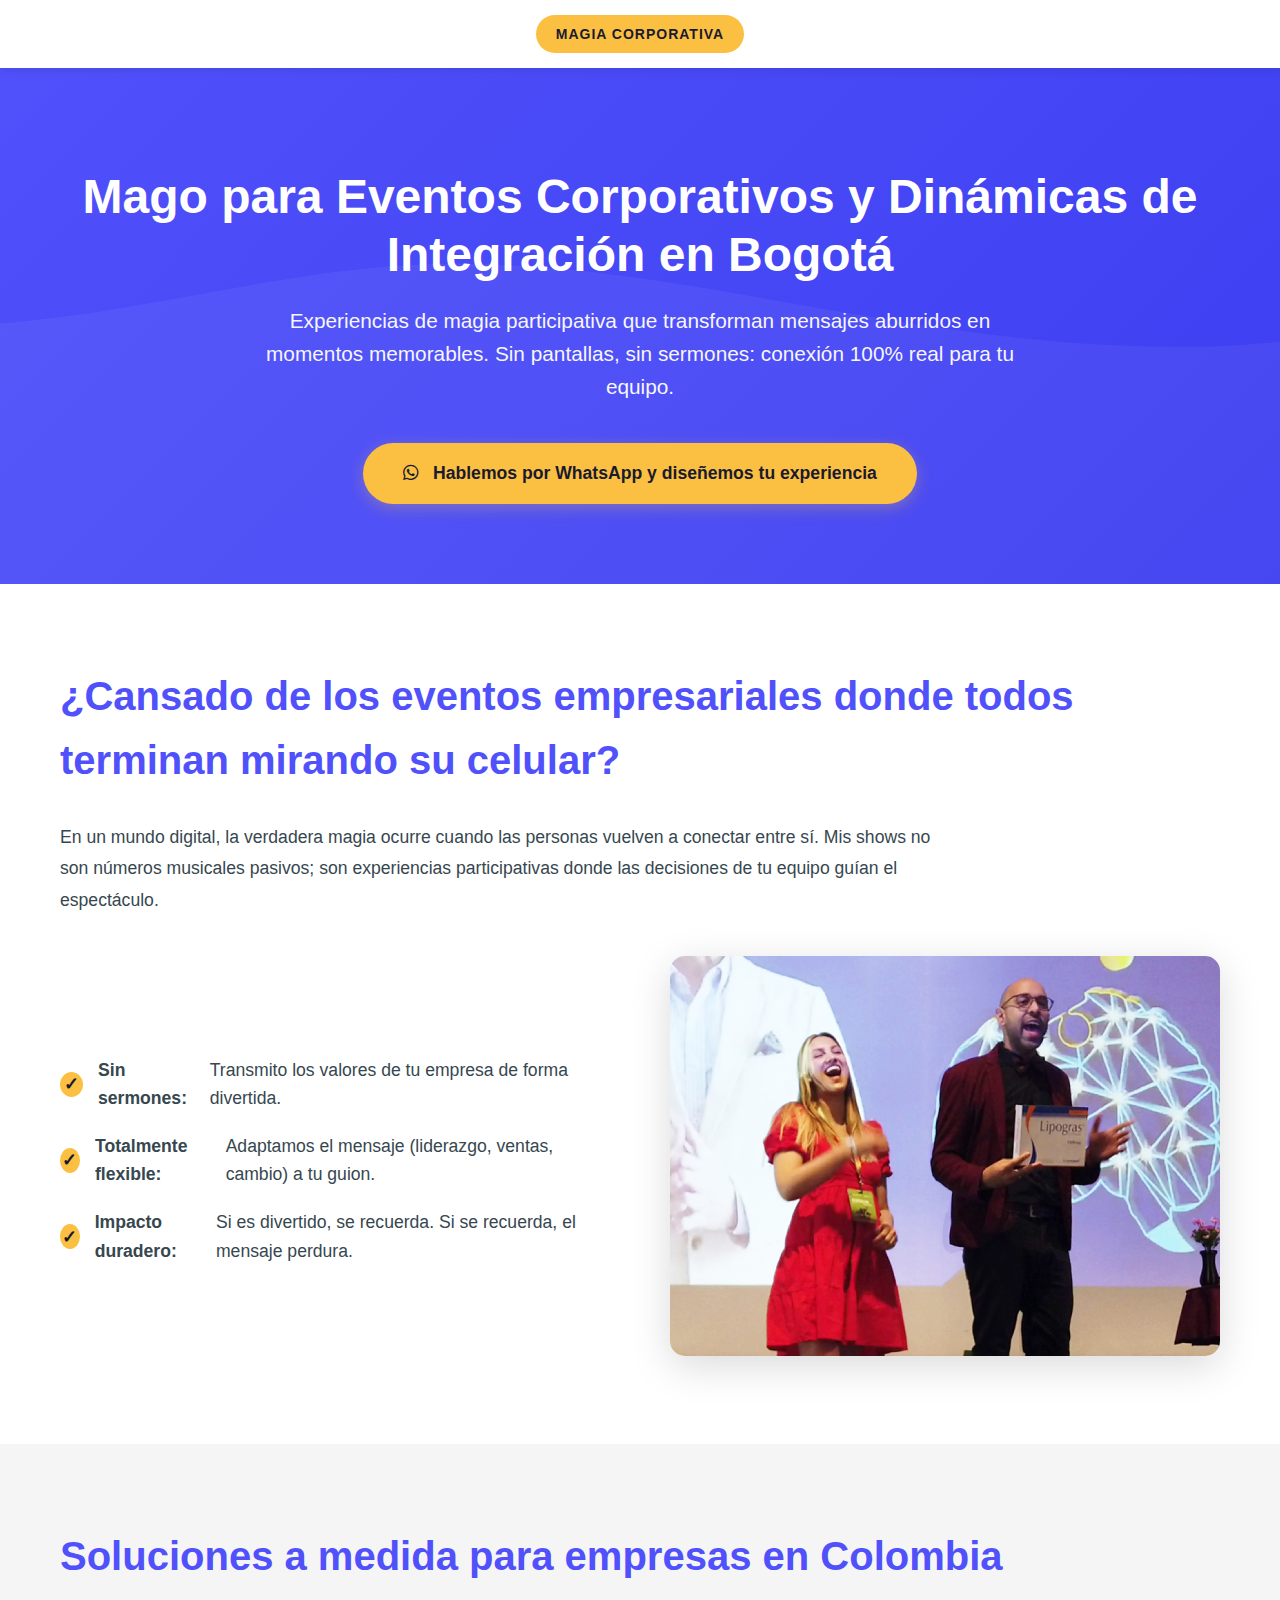
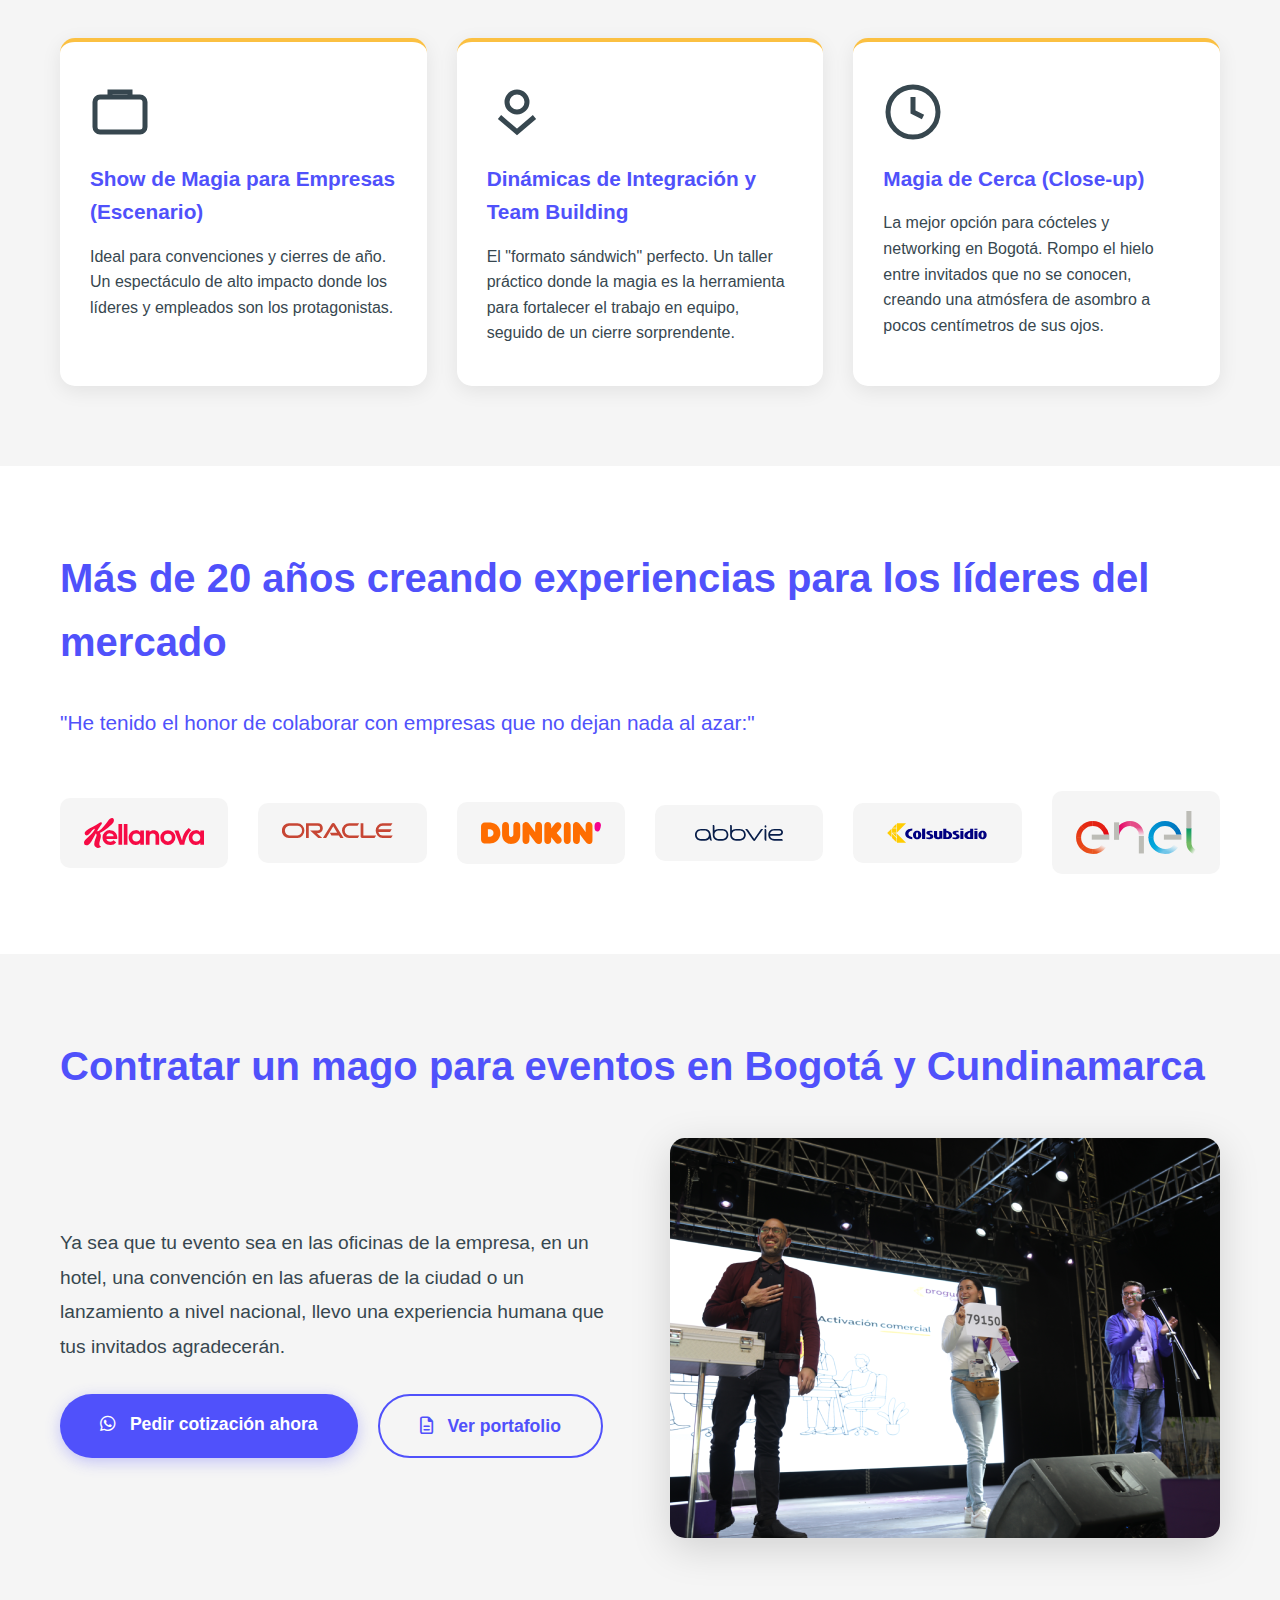
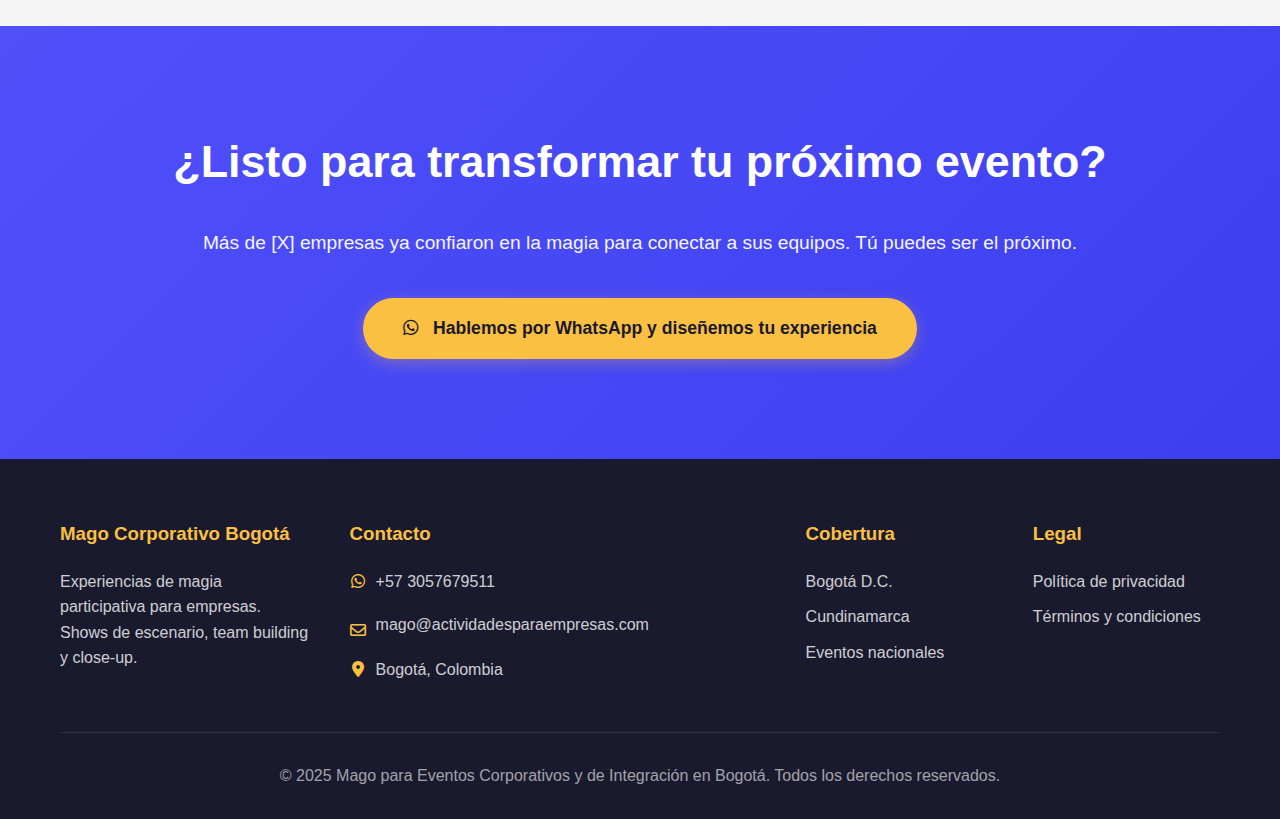
<file: mago-para-eventos-corporativos.html>
<!DOCTYPE html>
<html lang="es">

<head>
  <meta charset="UTF-8">
  <meta name="viewport" content="width=device-width, initial-scale=1.0">

  <!-- META TAGS OPTIMIZADOS SEO -->
  <title>Mago para Eventos Corporativos y de Integración en Bogotá</title>
  <meta name="description" content="¿Buscas dinámicas de integración memorables? Magia participativa y flexible para empresas en Bogotá. Sin sermones, 100% real. ¡Cotiza tu evento hoy!">

  <meta name="keywords" content="mago eventos corporativos Bogotá, magia para empresas, team building Bogotá, dinámicas de integración, mago close-up, magia corporativa Colombia">
  <meta name="author" content="Tu nombre">

  <!-- Enlace al CSS externo (style.css) -->
  <link rel="stylesheet" href="style.css">

  <!-- Favicon (opcional) -->
  <link rel="shortcut icon" href="favicon.ico" type="image/x-icon">

  <!-- Font Awesome para íconos profesionales (WhatsApp, documento, etc.) -->
  <link rel="stylesheet" href="https://cdnjs.cloudflare.com/ajax/libs/font-awesome/6.4.0/css/all.min.css">
</head>

<body>

  <!-- Header -->
  <header>
    <div class="container">
      <a href="#" class="enlace-discreto">
        <span class="logo">Magia Corporativa</span>
      </a>
    </div>
  </header>

  <!-- Hero Section - TEXTOS EDITABLES -->
  <section class="hero">
    <div class="container hero-content">
      <h1>Mago para Eventos Corporativos y Dinámicas de Integración en Bogotá</h1>
      <h2>Experiencias de magia participativa que transforman mensajes aburridos en momentos memorables. Sin pantallas, sin sermones: conexión 100% real para tu equipo.</h2>
      <a href="https://wa.link/ejemplo" class="cta-button" target="_blank">
        <i class="fab fa-whatsapp" style="margin-right: 10px;"></i> Hablemos por WhatsApp y diseñemos tu experiencia
      </a>
    </div>
  </section>

  <!-- Problema/Solución - TEXTOS EDITABLES -->
  <section>
    <div class="container">
      <h2 class="section-title">¿Cansado de los eventos empresariales donde todos terminan mirando su celular?</h2>
      <p class="section-text">En un mundo digital, la verdadera magia ocurre cuando las personas vuelven a conectar entre sí. Mis shows no son números musicales pasivos; son experiencias participativas donde las decisiones de tu equipo guían el espectáculo.</p>

      <div class="two-col">
        <div>
          <ul style="list-style: none; padding: 0; margin-top: 20px;">
            <li style="margin-bottom: 20px; font-size: 1.1rem; display: flex; align-items: center;">
              <span style="background: var(--accent); color: var(--dark); width: 25px; height: 25px; border-radius: 50%; display: inline-flex; align-items: center; justify-content: center; margin-right: 15px; font-weight: bold;">✓</span>
              <strong>Sin sermones:</strong> Transmito los valores de tu empresa de forma divertida.
            </li>
            <li style="margin-bottom: 20px; font-size: 1.1rem; display: flex; align-items: center;">
              <span style="background: var(--accent); color: var(--dark); width: 25px; height: 25px; border-radius: 50%; display: inline-flex; align-items: center; justify-content: center; margin-right: 15px; font-weight: bold;">✓</span>
              <strong>Totalmente flexible:</strong> Adaptamos el mensaje (liderazgo, ventas, cambio) a tu guion.
            </li>
            <li style="margin-bottom: 20px; font-size: 1.1rem; display: flex; align-items: center;">
              <span style="background: var(--accent); color: var(--dark); width: 25px; height: 25px; border-radius: 50%; display: inline-flex; align-items: center; justify-content: center; margin-right: 15px; font-weight: bold;">✓</span>
              <strong>Impacto duradero:</strong> Si es divertido, se recuerda. Si se recuerda, el mensaje perdura.
            </li>
          </ul>
        </div>
        <div>
          <img src="images/magia_diversion.webp" alt="Mago corporativo en evento empresarial Bogotá" class="feature-img">        </div>
      </div>
    </div>
  </section>

  <!-- Servicios - Soluciones a medida -->
  <section class="bg-light">
    <div class="container">
      <h2 class="section-title">Soluciones a medida para empresas en Colombia</h2>

      <div class="services-grid">
        <!-- Servicio 1 -->
        <div class="service-card">
          <div class="service-icon">
            <svg viewBox="0 0 24 24" fill="none" stroke="var(--primary)" stroke-width="2">
              <rect x="2" y="6" width="20" height="14" rx="2" stroke="currentColor" />
              <path d="M8 6V4H16V6" stroke="currentColor" />
            </svg>
          </div>
          <h3>Show de Magia para Empresas (Escenario)</h3>
          <p>Ideal para convenciones y cierres de año. Un espectáculo de alto impacto donde los líderes y empleados son los protagonistas.</p>
        </div>

        <!-- Servicio 2 -->
        <div class="service-card">
          <div class="service-icon">
            <svg viewBox="0 0 24 24" fill="none" stroke="var(--primary)" stroke-width="2">
              <circle cx="12" cy="8" r="4" stroke="currentColor" />
              <path d="M5 14L12 20L19 14" stroke="currentColor" />
            </svg>
          </div>
          <h3>Dinámicas de Integración y Team Building</h3>
          <p>El "formato sándwich" perfecto. Un taller práctico donde la magia es la herramienta para fortalecer el trabajo en equipo, seguido de un cierre sorprendente.</p>
        </div>

        <!-- Servicio 3 -->
        <div class="service-card">
          <div class="service-icon">
            <svg viewBox="0 0 24 24" fill="none" stroke="var(--primary)" stroke-width="2">
              <circle cx="12" cy="12" r="10" stroke="currentColor" />
              <path d="M12 6V12L16 14" stroke="currentColor" />
            </svg>
          </div>
          <h3>Magia de Cerca (Close-up)</h3>
          <p>La mejor opción para cócteles y networking en Bogotá. Rompo el hielo entre invitados que no se conocen, creando una atmósfera de asombro a pocos centímetros de sus ojos.</p>
        </div>
      </div>
    </div>
  </section>
  
  
  <!-- Sección de confianza/Clientes -->
  <section>
    <div class="container">
      <h2 class="section-title">Más de 20 años creando experiencias para los líderes del mercado</h2>
      <p class="section-text" style="font-size: 1.3rem; font-weight: 500; color: var(--primary);">"He tenido el honor de colaborar con empresas que no dejan nada al azar:"</p>
      
      <!-- Grid de logos/clientes con SVG -->
      <div style="display: flex; flex-wrap: wrap; justify-content: space-between; align-items: center; gap: 30px; margin-top: 50px;">
        
        <div style="background: var(--light-gray); padding: 20px; border-radius: 10px; flex: 1 1 150px; text-align: center; display: flex; justify-content: center; align-items: center;">
          <img src="images/logos/logo-kellanova.svg" 
               alt="Kellanova - empresa líder en alimentos que confía en magia corporativa" 
               title="Kellanova confía en magia para eventos empresariales"
               style="max-width: 120px; max-height: 60px; width: auto; height: auto; object-fit: contain;">
        </div>
        
        <div style="background: var(--light-gray); padding: 20px; border-radius: 10px; flex: 1 1 150px; text-align: center; display: flex; justify-content: center; align-items: center;">
          <img src="images/logos/logo-oracle.svg" 
               alt="Oracle - tecnología y magia corporativa en Bogotá" 
               title="Oracle elige magia participativa para sus eventos"
               style="max-width: 120px; max-height: 60px; width: auto; height: auto; object-fit: contain;">
        </div>
        
        <div style="background: var(--light-gray); padding: 20px; border-radius: 10px; flex: 1 1 150px; text-align: center; display: flex; justify-content: center; align-items: center;">
          <img src="images/logos/logo-dunkin.svg" 
               alt="Dunkin' - sabor y magia corporativa en eventos empresariales" 
               title="Dunkin' confía en experiencias de magia participativa"
               style="max-width: 120px; max-height: 60px; width: auto; height: auto; object-fit: contain;">
        </div>
        
        <div style="background: var(--light-gray); padding: 20px; border-radius: 10px; flex: 1 1 150px; text-align: center; display: flex; justify-content: center; align-items: center;">
          <img src="images/logos/logo-abbvie.svg" 
               alt="AbbVie - farmacéutica que apuesta por magia corporativa en Colombia" 
               title="AbbVie y la magia para eventos empresariales"
               style="max-width: 120px; max-height: 60px; width: auto; height: auto; object-fit: contain;">
        </div>
        
        <div style="background: var(--light-gray); padding: 20px; border-radius: 10px; flex: 1 1 150px; text-align: center; display: flex; justify-content: center; align-items: center;">
          <img src="images/logos/logo-colsubsidio.svg" 
               alt="Droguerías Colsubsidio - magia para eventos de integración en Bogotá" 
               title="Colsubsidio elige experiencias de magia participativa"
               style="max-width: 120px; max-height: 60px; width: auto; height: auto; object-fit: contain;">
        </div>
        
        <div style="background: var(--light-gray); padding: 20px; border-radius: 10px; flex: 1 1 150px; text-align: center; display: flex; justify-content: center; align-items: center;">
          <img src="images/logos/logo-enel.svg" 
               alt="Enel - energía y magia corporativa en Colombia" 
               title="Enel confía en shows de magia para empresas"
               style="max-width: 120px; max-height: 60px; width: auto; height: auto; object-fit: contain;">
        </div>
        
      </div>
    </div>
  </section>

  <!-- Cobertura geográfica -->
  <section class="bg-light">
    <div class="container">
      <h2 class="section-title">Contratar un mago para eventos en Bogotá y Cundinamarca</h2>
      <div class="two-col reverse">
        <div>
          <img src="images/magia_asombro.webp" alt="Cobertura eventos Bogotá y Cundinamarca" class="feature-img">
          </div>
        <div>
          <p class="section-text" style="font-size: 1.2rem;">
            Ya sea que tu evento sea en las oficinas de la empresa, en un hotel, una convención en las afueras de la ciudad o un lanzamiento a nivel nacional, llevo una experiencia humana que tus invitados agradecerán.
          </p>
          <div style="margin-top: 30px; display: flex; gap: 20px; flex-wrap: wrap;">
            <a href="https://wa.link/ejemplo" class="cta-button" style="background: var(--primary); color: white; box-shadow: 0 4px 15px rgba(80,81,251,0.3);" target="_blank">
              <i class="fab fa-whatsapp" style="margin-right: 10px;"></i> Pedir cotización ahora
            </a>
            <a href="images/catalogo-experiencias-magia-corporativa-nabil.pdf" 
               class="cta-button" 
               style="background: transparent; color: var(--primary); border: 2px solid var(--primary); box-shadow: none;"
               target="_blank"
               download="Catalogo-Magia-Corporativa-Nabil.pdf"
               title="Descargar catálogo de experiencias en magia corporativa - Nabil">
               <i class="far fa-file-alt" style="margin-right: 10px;"></i> Ver portafolio
            </a>
          </div>
        </div>
      </div>
    </div>
  </section>

  <!-- CTA Final - TEXTOS EDITABLES -->
  <section class="cta-section">
    <div class="container">
      <h2>¿Listo para transformar tu próximo evento?</h2>
      <p>Más de [X] empresas ya confiaron en la magia para conectar a sus equipos. Tú puedes ser el próximo.</p>
      <a href="https://wa.link/ejemplo" class="cta-button" target="_blank">
        <i class="fab fa-whatsapp" style="margin-right: 10px;"></i> Hablemos por WhatsApp y diseñemos tu experiencia
      </a>
    </div>
  </section>
  <!-- Footer -->
  <footer>
    <div class="container">
      <div class="footer-content" style="grid-template-columns: 1.2fr 2fr 0.9fr 0.9fr;">
        <div class="footer-section">
          <h3>Mago Corporativo Bogotá</h3>
          <p>Experiencias de magia participativa para empresas. Shows de escenario, team building y close-up.</p>
        </div>
                <div class="footer-section">
          <h3>Contacto</h3>
          <p style="white-space: nowrap; display: flex; align-items: center; margin-bottom: 10px;">
            <a href="https://wa.me/+573057679511?text=Hola!%20Quiero%20un%20mago%20para%20mi%20evento" 
               style="text-decoration: none; color: inherit; display: inline-flex; align-items: center;">
              <i class="fab fa-whatsapp" style="margin-right: 10px; color: var(--accent); width: 16px; text-align: center;"></i> +57 3057679511
            </a>
          </p>       
                 <p style="display: flex; align-items: center; margin-bottom: 10px; line-height: 1.4;">
            <i class="far fa-envelope" style="margin-right: 10px; color: var(--accent); width: 16px; text-align: center; flex-shrink: 0;"></i> 
            <a href="mailto:mago@actividadesparaempresas.com" 
               style="text-decoration: none; color: inherit; word-break: break-word; line-height: 1.4;">
               mago@actividadesparaempresas.com
            </a>
          </p>
                  
                  
                  
          <p style="white-space: nowrap; display: flex; align-items: center; margin-bottom: 10px;">
            <i class="fas fa-map-marker-alt" style="margin-right: 10px; color: var(--accent); width: 16px; text-align: center;"></i> Bogotá, Colombia
          </p>
        </div>
        <div class="footer-section">
          <h3>Cobertura</h3>
          <p>Bogotá D.C.</p>
          <p>Cundinamarca</p>
          <p>Eventos nacionales</p>
        </div>
        <div class="footer-section">
          <h3>Legal</h3>
          <a href="#">Política de privacidad</a>
          <a href="#">Términos y condiciones</a>
        </div>
      </div>
      <div class="footer-bottom">
        <p>© 2025 Mago para Eventos Corporativos y de Integración en Bogotá. Todos los derechos reservados.</p>
      </div>
    </div>
  </footer>

</body>

</html>
</file>
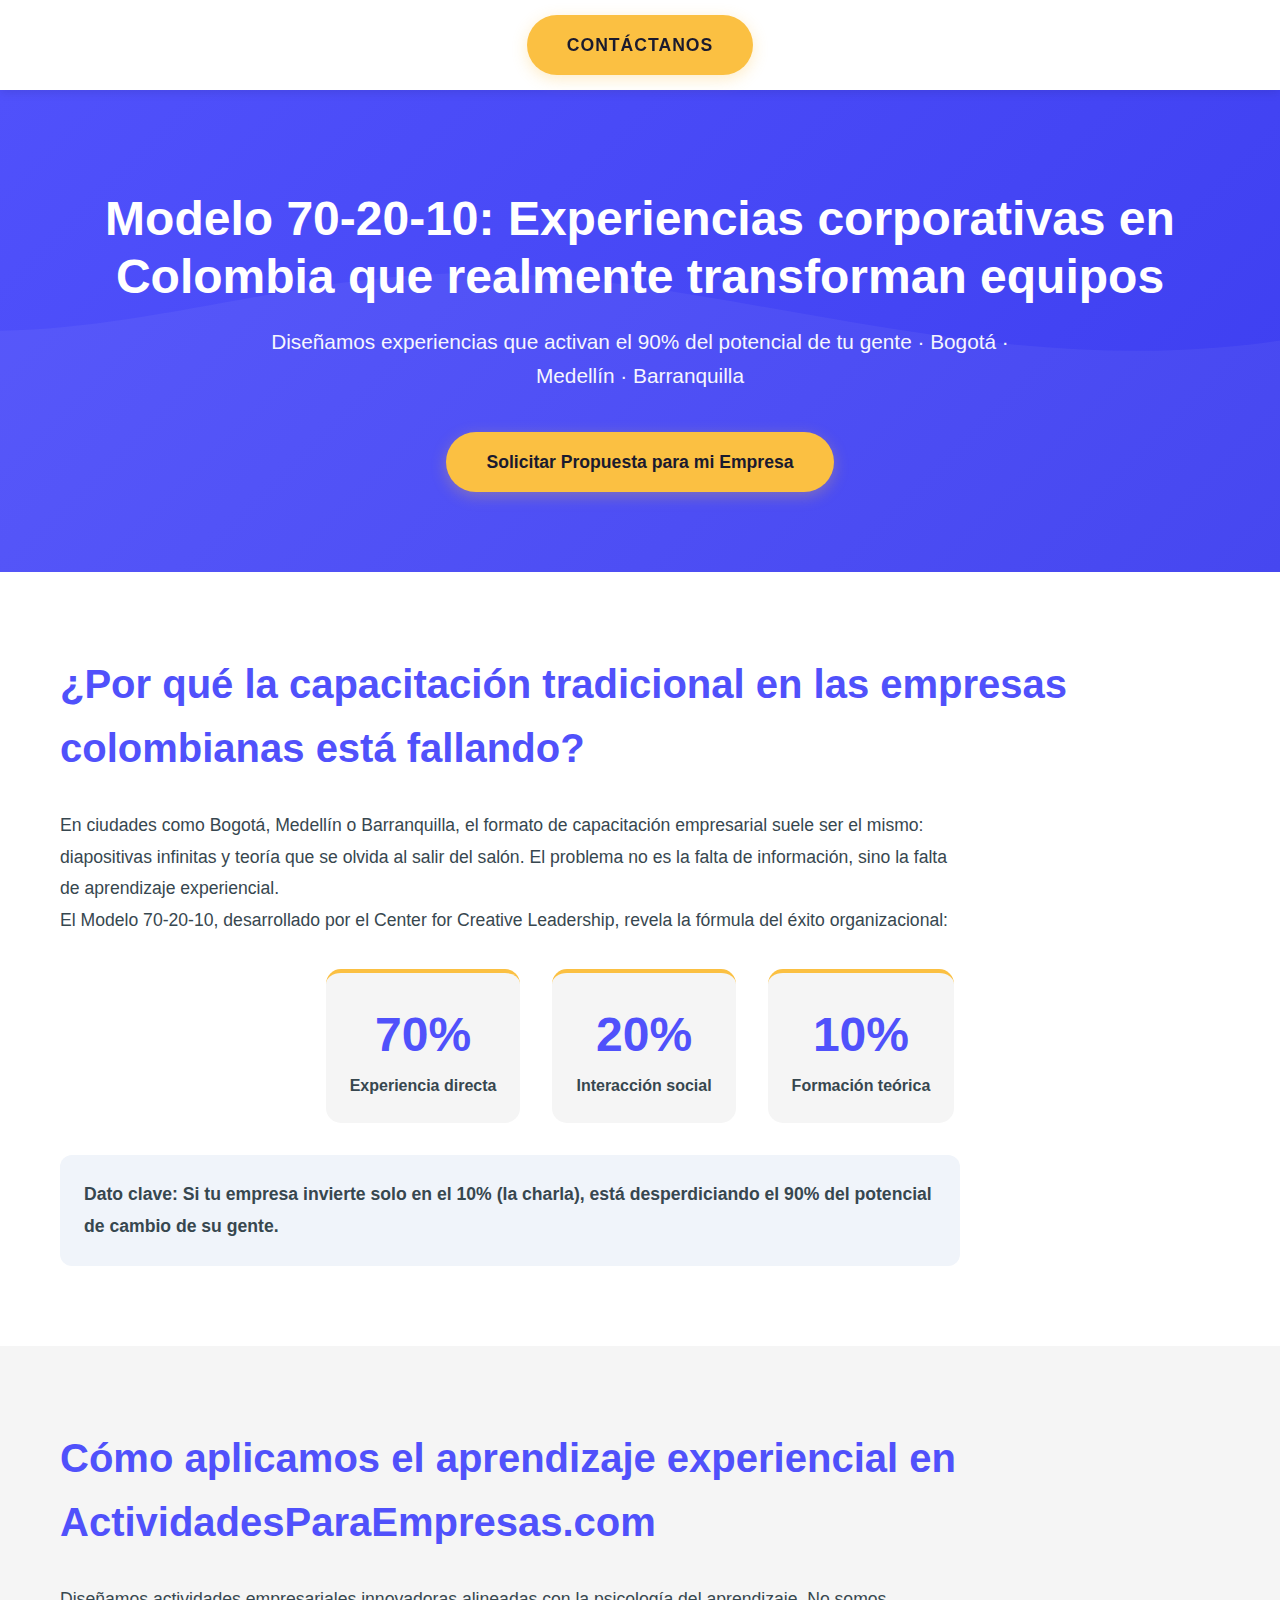
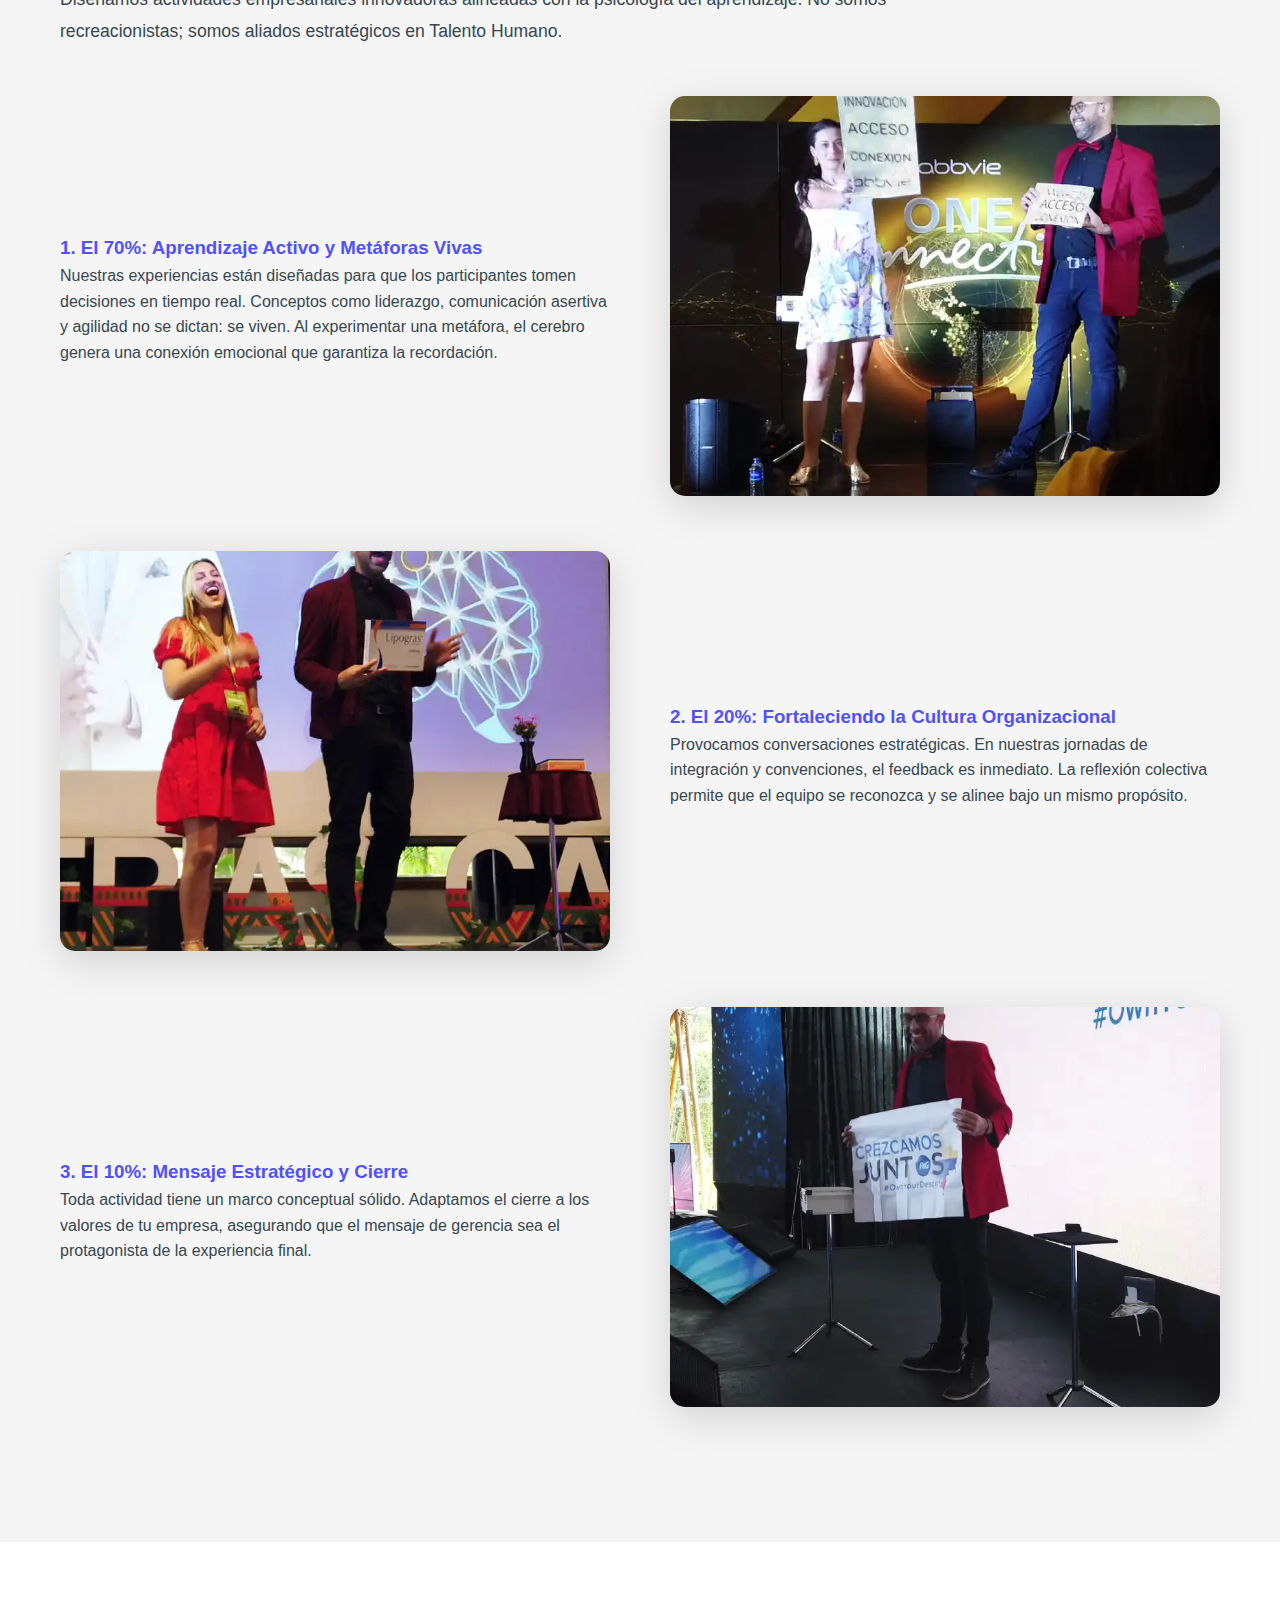
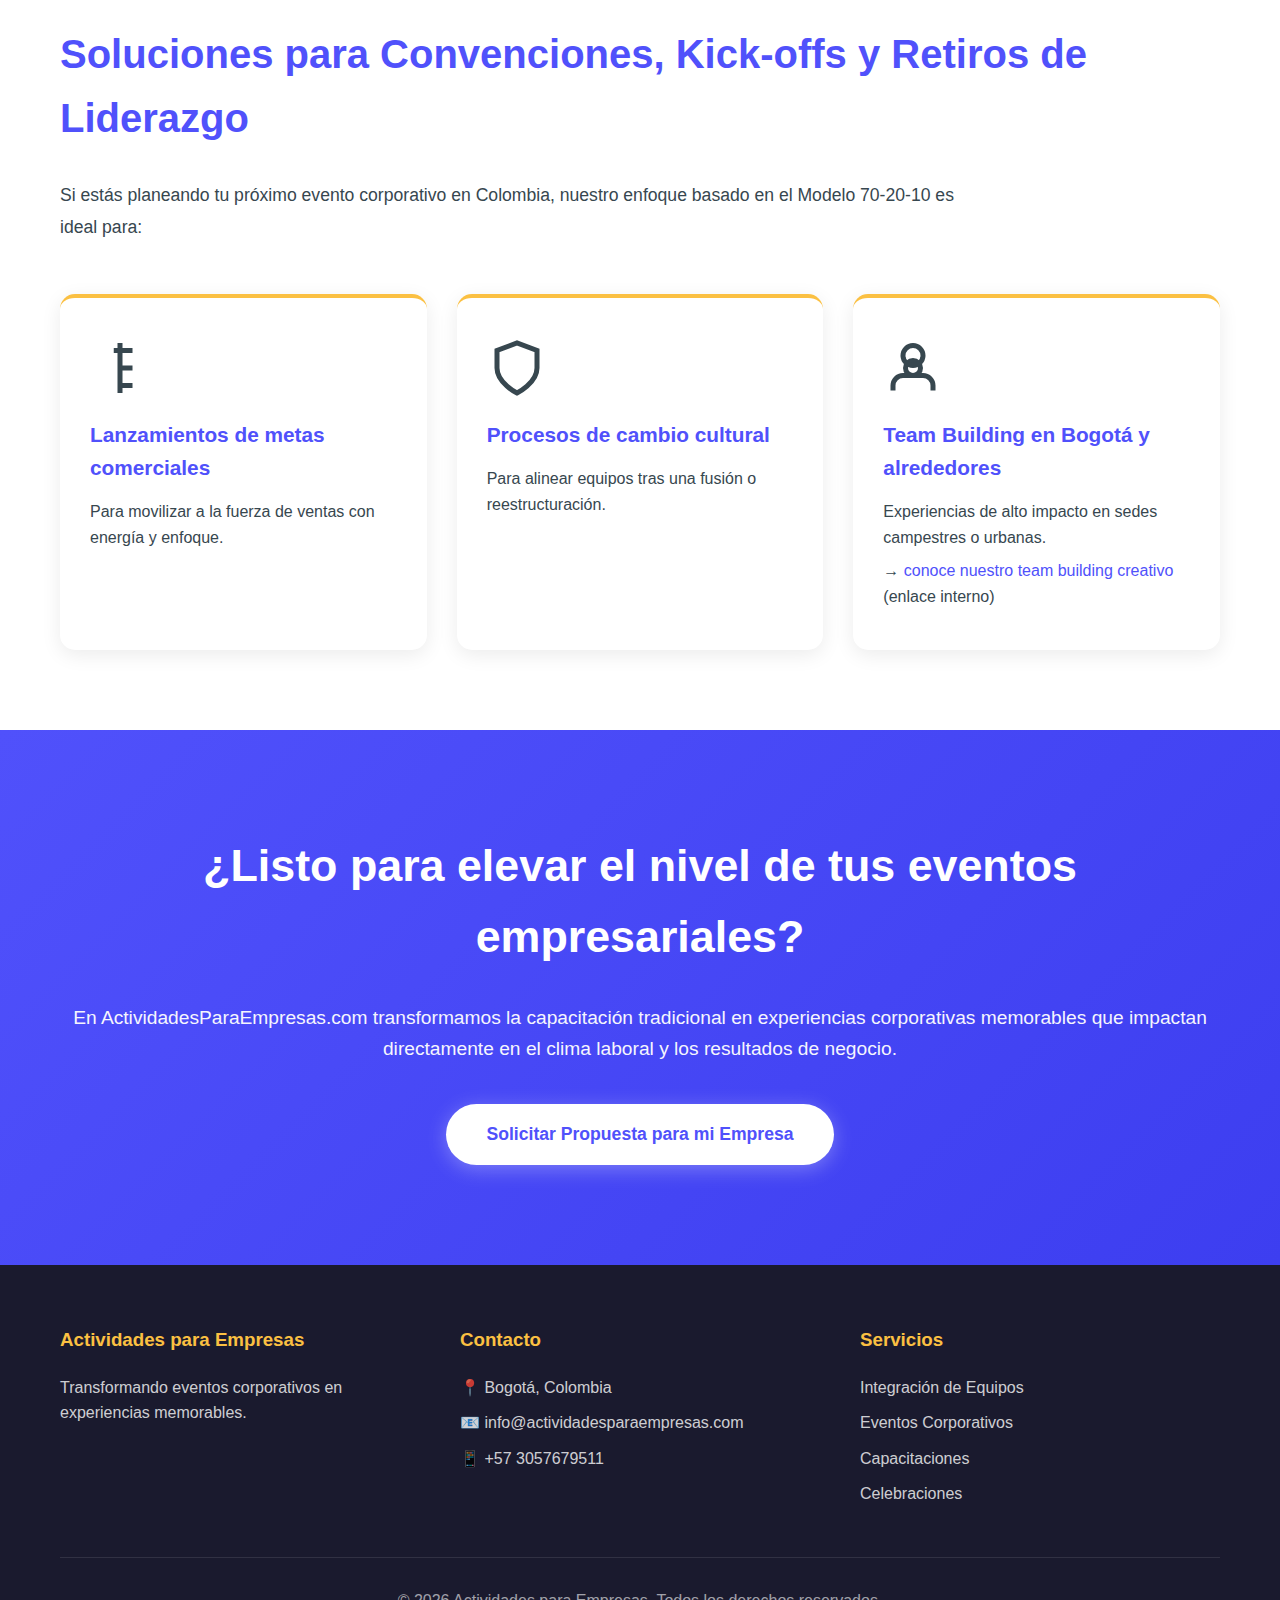
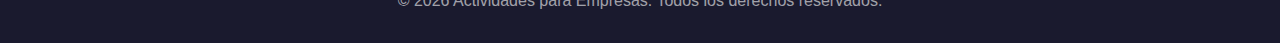
<file: modelo-70-20-10-experiencias-corporativas.html>
<!DOCTYPE html>
<html lang="es">
<head>
  <meta charset="UTF-8">
  <meta name="viewport" content="width=device-width, initial-scale=1.0">
  <title>Modelo 70-20-10: Experiencias y Actividades para Empresas en Colombia</title>
  <meta name="description" content="Potencia tu equipo con el Modelo 70-20-10. Diseñamos experiencias corporativas y capacitaciones experienciales en Bogotá y toda Colombia. ¡Transforma tu cultura hoy!">
  <link rel="canonical" href="https://www.actividadesparaempresas.com/modelo-70-20-10-experiencias-corporativas-colombia">
  <link rel="stylesheet" href="style.css">
  <link rel="stylesheet" href="https://cdnjs.cloudflare.com/ajax/libs/font-awesome/6.4.0/css/all.min.css">
</head>
<body>
    <header>
        <div class="container">
            <!-- TEXTO EDITABLE: Botón de header -->
            <a href="https://wa.me/+573057679511?text=Hola!%20Quiero%20una%20actividad%20para%20mi%20empresa" 
           class="logo cta-button" 
           style="text-decoration: none;"
           target="_blank"
           rel="noopener noreferrer">
           CONTÁCTANOS
          </a>
        </div>
    </header>

  <!-- Hero Section - Modelo 70-20-10 H1 -->
  <section class="hero">
    <div class="hero-content container">
      <h1>Modelo 70-20-10: Experiencias corporativas en Colombia que realmente transforman equipos</h1>
      <h2>Diseñamos experiencias que activan el 90% del potencial de tu gente · Bogotá · Medellín · Barranquilla</h2>
      <a href="https://wa.me/+573057679511?text=Hola!%20Quiero%20una%20actividad%20para%20mi%20empresa" class="cta-button">Solicitar Propuesta para mi Empresa</a>
    </div>
  </section>

  <!-- Sección: ¿Por qué falla la capacitación tradicional? (H2) -->
  <section>
    <div class="container">
      <h2 class="section-title">¿Por qué la capacitación tradicional en las empresas colombianas está fallando?</h2>
      <p class="section-text">En ciudades como Bogotá, Medellín o Barranquilla, el formato de capacitación empresarial suele ser el mismo: diapositivas infinitas y teoría que se olvida al salir del salón. El problema no es la falta de información, sino la falta de aprendizaje experiencial.</p>
      <p class="section-text">El Modelo 70-20-10, desarrollado por el Center for Creative Leadership, revela la fórmula del éxito organizacional:</p>
      <div style="margin: 2rem 0; display: flex; flex-wrap: wrap; gap: 2rem; justify-content: center;">
        <div style="background: var(--light-gray); padding: 1.5rem; border-radius: 15px; min-width: 160px; text-align: center; border-top: 4px solid var(--accent);">
          <span style="font-size: 3rem; font-weight: 700; color: var(--primary);">70%</span>
          <p style="font-weight: 600;">Experiencia directa</p>
        </div>
        <div style="background: var(--light-gray); padding: 1.5rem; border-radius: 15px; min-width: 160px; text-align: center; border-top: 4px solid var(--accent);">
          <span style="font-size: 3rem; font-weight: 700; color: var(--primary);">20%</span>
          <p style="font-weight: 600;">Interacción social</p>
        </div>
        <div style="background: var(--light-gray); padding: 1.5rem; border-radius: 15px; min-width: 160px; text-align: center; border-top: 4px solid var(--accent);">
          <span style="font-size: 3rem; font-weight: 700; color: var(--primary);">10%</span>
          <p style="font-weight: 600;">Formación teórica</p>
        </div>
      </div>
      <p class="section-text" style="font-weight: 600; background: #f0f4fa; padding: 1.5rem; border-radius: 12px;"><strong>Dato clave:</strong> Si tu empresa invierte solo en el 10% (la charla), está desperdiciando el 90% del potencial de cambio de su gente.</p>
    </div>
  </section>

  <!-- Sección: Cómo aplicamos el aprendizaje experiencial (H2) -->
  <section class="bg-light">
    <div class="container">
      <h2 class="section-title">Cómo aplicamos el aprendizaje experiencial en ActividadesParaEmpresas.com</h2>
      <p class="section-text">Diseñamos actividades empresariales innovadoras alineadas con la psicología del aprendizaje. No somos recreacionistas; somos aliados estratégicos en Talento Humano.</p>

      <!-- Grid de dos columnas para el 70% -->
      <div class="two-col" style="margin: 3rem 0;">
        <div>
          <h3 style="color: var(--primary);">1. El 70%: Aprendizaje Activo y Metáforas Vivas</h3>
          <p>Nuestras experiencias están diseñadas para que los participantes tomen decisiones en tiempo real. Conceptos como liderazgo, comunicación asertiva y agilidad no se dictan: se viven. Al experimentar una metáfora, el cerebro genera una conexión emocional que garantiza la recordación.</p>
        </div>
        <div>
          <!-- Imagen ilustrativa con alt solicitado -->
          <img src="/images/capacitacion-corporativa-modelo-70-20-10.webp"
               alt="Integración de valores corporativos como Innovación y Conexión mediante dinámicas de mentalismo corporativo en Colombia."
               class="feature-img"
               style="width:100%; height:auto; max-height:400px; object-fit:cover; border-radius:15px;">
        </div>
      </div>

      <!-- Grid invertido para el 20% -->
      <div class="two-col reverse" style="margin: 3rem 0;">
        <div>
          <h3 style="color: var(--primary);">2. El 20%: Fortaleciendo la Cultura Organizacional</h3>
          <p>Provocamos conversaciones estratégicas. En nuestras jornadas de integración y convenciones, el feedback es inmediato. La reflexión colectiva permite que el equipo se reconozca y se alinee bajo un mismo propósito.</p>
        </div>
        <div>
          <img src="/images/aprendizaje-experiencial-empresas-bogota.webp"
               alt="Participante viviendo una experiencia de aprendizaje emocional y disruptiva en una convención empresarial en Bogotá."
               class="feature-img"
               style="width:100%; height:auto; max-height:400px; object-fit:cover; border-radius:15px;">
        </div>
      </div>

      <!-- Grid normal para el 10% -->
      <div class="two-col" style="margin: 3rem 0;">
        <div>
          <h3 style="color: var(--primary);">3. El 10%: Mensaje Estratégico y Cierre</h3>
          <p>Toda actividad tiene un marco conceptual sólido. Adaptamos el cierre a los valores de tu empresa, asegurando que el mensaje de gerencia sea el protagonista de la experiencia final.</p>
        </div>
        <div>
          <img src="/images/actividades-integracion-grupal-colombia.webp"
               alt="Facilitador utilizando metáforas visuales con el mensaje "Crezcamos Juntos" en una actividad de integración para empresas."
               class="feature-img"
               style="width:100%; height:auto; max-height:400px; object-fit:cover; border-radius:15px;">
        </div>
      </div>
    </div>
  </section>

  <!-- Soluciones para convenciones, kick-offs, retiros (H2) -->
  <section>
    <div class="container">
      <h2 class="section-title">Soluciones para Convenciones, Kick-offs y Retiros de Liderazgo</h2>
      <p class="section-text">Si estás planeando tu próximo evento corporativo en Colombia, nuestro enfoque basado en el Modelo 70-20-10 es ideal para:</p>

      <div class="services-grid">
        <div class="service-card">
          <div class="service-icon">
            <svg viewBox="0 0 24 24" fill="none" stroke="currentColor" stroke-width="2"><path d="M12 2v20M17 5H9.5M17 12h-5M17 19h-5"/></svg>
          </div>
          <h3>Lanzamientos de metas comerciales</h3>
          <p>Para movilizar a la fuerza de ventas con energía y enfoque.</p>
        </div>
        <div class="service-card">
          <div class="service-icon">
            <svg viewBox="0 0 24 24" fill="none" stroke="currentColor" stroke-width="2"><path d="M12 22s8-4 8-10V5l-8-3-8 3v7c0 6 8 10 8 10z"/></svg>
          </div>
          <h3>Procesos de cambio cultural</h3>
          <p>Para alinear equipos tras una fusión o reestructuración.</p>
        </div>
        <div class="service-card">
          <div class="service-icon">
            <svg viewBox="0 0 24 24" fill="none" stroke="currentColor" stroke-width="2"><circle cx="12" cy="12" r="3"/><path d="M20 21v-2a4 4 0 0 0-4-4H8a4 4 0 0 0-4 4v2"/><circle cx="12" cy="7" r="4"/></svg>
          </div>
          <h3>Team Building en Bogotá y alrededores</h3>
          <p>Experiencias de alto impacto en sedes campestres o urbanas.</p>
          <p style="margin-top:0.5rem">→ <a href="https://www.actividadesparaempresas.com/team-building-creativo-bogota.html" class="enlace-discreto" style="color:var(--primary);">conoce nuestro team building creativo</a> (enlace interno)</p>
        </div>
      </div>
    </div>
  </section>

  <!-- CTA Section (H2 + botón) -->
  <section class="cta-section" id="contacto">
    <div class="container">
      <h2>¿Listo para elevar el nivel de tus eventos empresariales?</h2>
      <p>En ActividadesParaEmpresas.com transformamos la capacitación tradicional en experiencias corporativas memorables que impactan directamente en el clima laboral y los resultados de negocio.</p>
      <a href="https://wa.me/+573057679511?text=Hola!%20Quiero%20una%20actividad%20para%20mi%20empresa" class="cta-button" style="background: var(--white); color: var(--primary); box-shadow: 0 4px 20px rgba(255,255,255,0.3);">Solicitar Propuesta para mi Empresa</a>
    </div>
  </section>


    <!-- ============================================ -->
    <!-- FOOTER (Pie de página) -->
    <!-- ============================================ -->
    <footer id="contacto">
        <div class="container">
            <div class="footer-content">
                <div class="footer-section">
                    <!-- TEXTO EDITABLE: Título footer columna 1 -->
                    <h3>Actividades para Empresas</h3>
                    <!-- TEXTO EDITABLE: Descripción footer columna 1 -->
                    <p>Transformando eventos corporativos en experiencias memorables.</p>
                </div>
                <div class="footer-section">
                    <!-- TEXTO EDITABLE: Título footer columna 2 -->
                    <h3>Contacto</h3>
                    <!-- TEXTO EDITABLE: Datos de contacto -->
                    <p>📍 Bogotá, Colombia</p>
                   <p>
                        <a href="mailto:info@actividadesparaempresas.com" class="enlace-discreto">
                            📧 info@actividadesparaempresas.com
                        </a>
                   </p>

                    <p>
                        <a href="https://wa.me/+573057679511?text=Hola!%20Quiero%20una%20actividad%20para%20mi%20empresa" 
                           class="enlace-discreto" 
                           target="_blank" 
                           rel="noopener noreferrer">
                            📱 +57 3057679511
                        </a>
                    </p>
                </div>
                <div class="footer-section">
                    <!-- TEXTO EDITABLE: Título footer columna 3 -->
                    <h3>Servicios</h3>
                    <!-- TEXTO EDITABLE: Links de servicios -->
                   <!-- Links de servicios -->
                    <a href="integracion-de-equipos.html">Integración de Equipos</a>
                    <a href="eventos-corporativos.html">Eventos Corporativos</a>
                    <a href="capacitaciones-empresariales.html">Capacitaciones</a>
                    <a href="celebraciones-empresariales.html">Celebraciones</a>
                </div>
            </div>
            <div class="footer-bottom">
                <!-- TEXTO EDITABLE: Copyright -->
                <p>&copy; 2026 Actividades para Empresas. Todos los derechos reservados.</p>
            </div>
        </div>
    </footer>
</body>
</html>
</file>
<file: style.css>
* {
    margin: 0;
    padding: 0;
    box-sizing: border-box;
}

:root {
    --primary: #5051fb;
    --accent: #fbc042;
    --dark: #1A1A2E;
    --light-gray: #F5F5F5;
    --white: #FFFFFF;
    --text: #37474F;
}

body {
    font-family: 'Segoe UI', Tahoma, Geneva, Verdana, sans-serif;
    line-height: 1.6;
    color: var(--text);
    overflow-x: hidden;
}

.container {
    max-width: 1200px;
    margin: 0 auto;
    padding: 0 20px;
}

/* Header */
header {
    background: var(--white);
    padding: 15px 0;
    box-shadow: 0 2px 10px rgba(0,0,0,0.1);
    position: sticky;
    top: 0;
    z-index: 1000;
    text-align: center;
}

.logo {
    display: inline-block;
    padding: 8px 20px;
    background: var(--accent);
    color: var(--dark);
    border-radius: 25px;
    font-weight: 600;
    font-size: 14px;
    text-transform: uppercase;
    letter-spacing: 1px;
}

.enlace-discreto {
    color: inherit;
    text-decoration: none;
    transition: opacity 0.3s;
}

.enlace-discreto:hover {
    opacity: 0.8;
}

/* Hero Section */
.hero {
    background: linear-gradient(135deg, var(--primary) 0%, #3d3ef0 100%);
    color: var(--white);
    padding: 100px 0 80px;
    text-align: center;
    position: relative;
    overflow: hidden;
}

.hero::before {
    content: '';
    position: absolute;
    top: 0;
    left: 0;
    right: 0;
    bottom: 0;
    background: url('data:image/svg+xml,<svg xmlns="http://www.w3.org/2000/svg" viewBox="0 0 1440 320"><path fill="%23ffffff" fill-opacity="0.05" d="M0,96L48,112C96,128,192,160,288,160C384,160,480,128,576,122.7C672,117,768,139,864,154.7C960,171,1056,181,1152,165.3C1248,149,1344,107,1392,85.3L1440,64L1440,320L1392,320C1344,320,1248,320,1152,320C1056,320,960,320,864,320C768,320,672,320,576,320C480,320,384,320,288,320C192,320,96,320,48,320L0,320Z"></path></svg>') no-repeat bottom;
    background-size: cover;
}

.hero-content {
    position: relative;
    z-index: 1;
}

/* TEXTOS EDITABLES - HERO */
.hero h1 {
    font-size: 3rem;
    font-weight: 700;
    margin-bottom: 20px;
    line-height: 1.2;
}

.hero h2 {
    font-size: 1.3rem;
    font-weight: 400;
    margin-bottom: 40px;
    opacity: 0.95;
    max-width: 800px;
    margin-left: auto;
    margin-right: auto;
}

.cta-button {
    display: inline-block;
    padding: 16px 40px;
    background: var(--accent);
    color: var(--dark);
    text-decoration: none;
    border-radius: 50px;
    font-weight: 600;
    font-size: 1.1rem;
    transition: all 0.3s ease;
    box-shadow: 0 4px 15px rgba(251, 192, 66, 0.3);
}

.cta-button:hover {
    transform: translateY(-2px);
    box-shadow: 0 6px 25px rgba(251, 192, 66, 0.4);
    background: #f9b620;
}

/* Section Styles */
section {
    padding: 80px 0;
}

.bg-light {
    background: var(--light-gray);
}

/* TEXTOS EDITABLES - TÍTULOS DE SECCIÓN */
.section-title {
    font-size: 2.5rem;
    color: var(--primary);
    margin-bottom: 30px;
    font-weight: 700;
}

/* TEXTOS EDITABLES - PÁRRAFOS DE SECCIÓN */
.section-text {
    font-size: 1.1rem;
    line-height: 1.8;
    color: var(--text);
    max-width: 900px;
}

/* Grid Layouts */
.two-col {
    display: grid;
    grid-template-columns: 1fr 1fr;
    gap: 60px;
    align-items: center;
    margin-top: 40px;
}

.two-col.reverse {
    direction: rtl;
}

.two-col.reverse > * {
    direction: ltr;
}

.feature-img {
    width: 100%;
    height: 400px;
    object-fit: cover;
    border-radius: 15px;
    box-shadow: 0 10px 40px rgba(0,0,0,0.15);
}

/* Services Grid */
.services-grid {
    display: grid;
    grid-template-columns: repeat(auto-fit, minmax(280px, 1fr));
    gap: 30px;
    margin-top: 50px;
}

.service-card {
    background: var(--white);
    padding: 40px 30px;
    border-radius: 15px;
    box-shadow: 0 5px 20px rgba(0,0,0,0.08);
    transition: all 0.3s ease;
    border-top: 4px solid var(--accent);
}

.service-card:hover {
    transform: translateY(-5px);
    box-shadow: 0 10px 30px rgba(0,0,0,0.15);
}

.service-icon {
    width: 60px;
    height: 60px;
    margin-bottom: 20px;
}

.service-icon svg {
    width: 100%;
    height: 100%;
}

/* TEXTOS EDITABLES - TÍTULOS DE TARJETAS */
.service-card h3 {
    color: var(--primary);
    margin-bottom: 15px;
    font-size: 1.3rem;
}

/* TEXTOS EDITABLES - DESCRIPCIÓN DE TARJETAS */
.service-card p {
    color: var(--text);
    line-height: 1.6;
}

/* CTA Section */
.cta-section {
    background: linear-gradient(135deg, var(--primary) 0%, #3d3ef0 100%);
    color: var(--white);
    text-align: center;
    padding: 100px 0;
}

/* TEXTOS EDITABLES - CTA FINAL */
.cta-section h2 {
    font-size: 2.8rem;
    margin-bottom: 30px;
    color: var(--white);
}

.cta-section p {
    font-size: 1.2rem;
    margin-bottom: 40px;
    opacity: 0.95;
}

/* Footer */
footer {
    background: var(--dark);
    color: var(--white);
    padding: 60px 0 30px;
}

.footer-content {
    display: grid;
    grid-template-columns: repeat(auto-fit, minmax(250px, 1fr));
    gap: 40px;
    margin-bottom: 40px;
}

/* TEXTOS EDITABLES - FOOTER */
.footer-section h3 {
    color: var(--accent);
    margin-bottom: 20px;
}

.footer-section p, .footer-section a {
    color: rgba(255,255,255,0.8);
    text-decoration: none;
    display: block;
    margin-bottom: 10px;
}

.footer-section a:hover {
    color: var(--accent);
}

.footer-bottom {
    text-align: center;
    padding-top: 30px;
    border-top: 1px solid rgba(255,255,255,0.1);
    color: rgba(255,255,255,0.6);
}

/* Responsive */
@media (max-width: 768px) {
    .hero h1 {
        font-size: 2rem;
    }
    
    .hero h2 {
        font-size: 1.1rem;
    }
    
    .two-col {
        grid-template-columns: 1fr;
        gap: 30px;
    }
    
    .section-title {
        font-size: 2rem;
    }
    
    section {
        padding: 50px 0;
    }
    
    .services-grid {
        grid-template-columns: 1fr;
    }
    
    .cta-section h2 {
        font-size: 2rem;
    }
}
</file>
